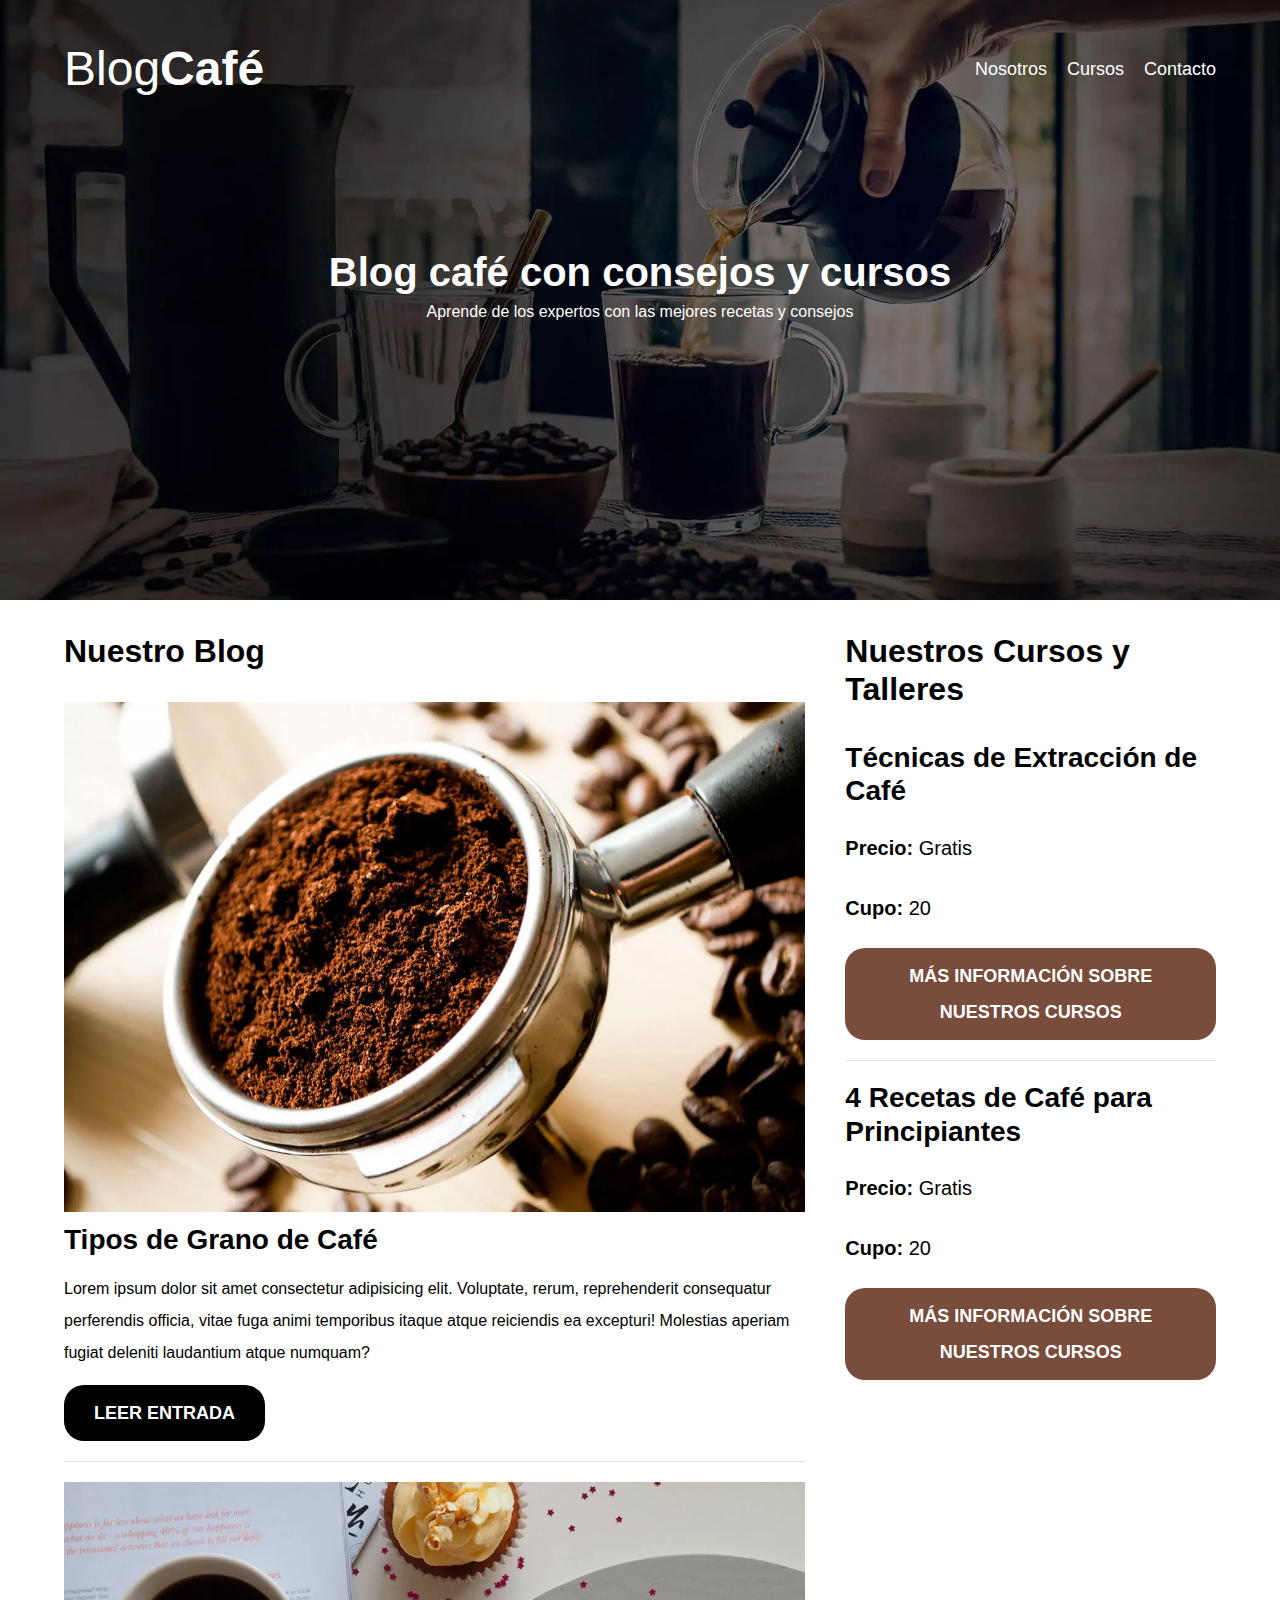
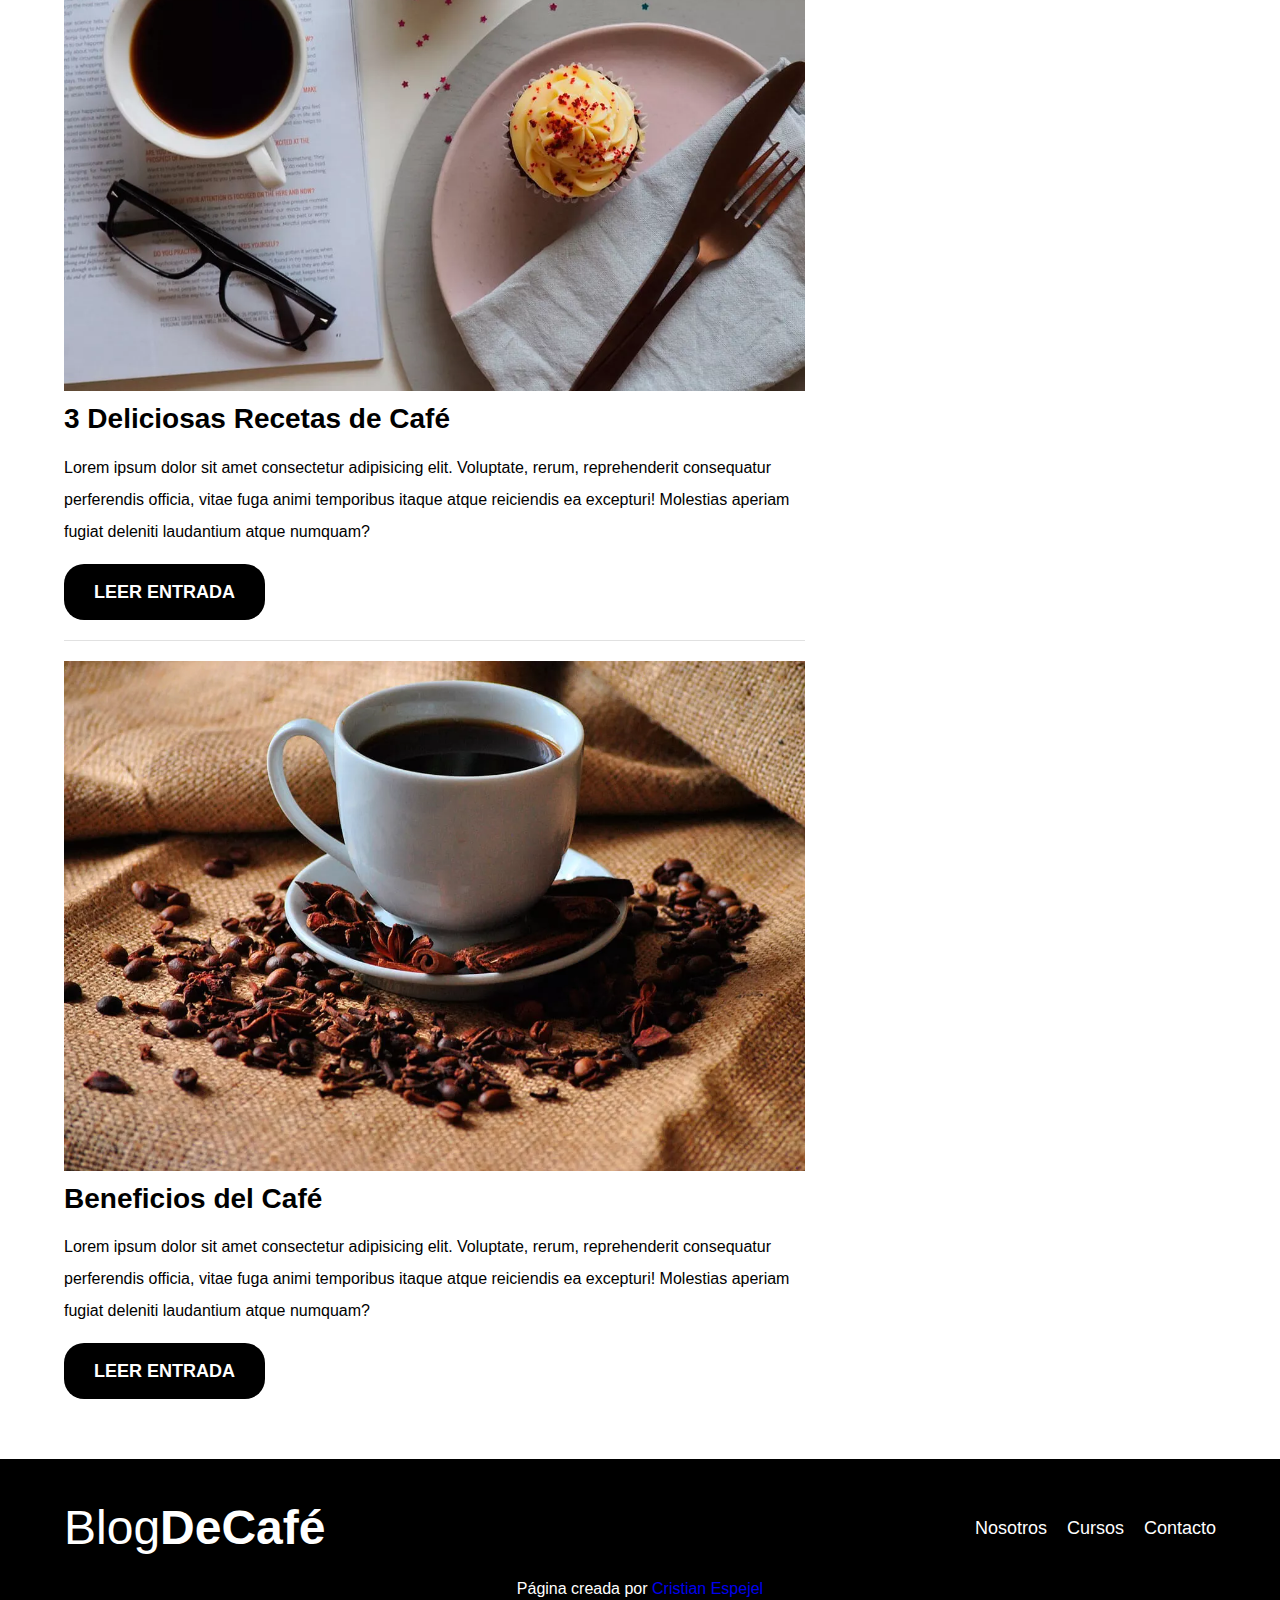
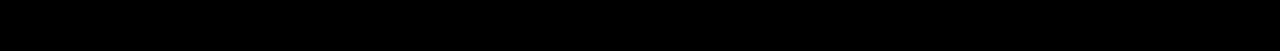
<file: index.html>
<!DOCTYPE html>
<html lang="en">
<head>
    <meta charset="UTF-8">
    <meta name="viewport" content="width=device-width, initial-scale=1.0">
    <link rel="icon" type="image/png" href="img/cafe.png"/>
    <title>BlogCafé</title>
    <meta name="description" content="Página web de blog de café">
    <link rel="prefetch" href="nosotros.html" as="document">
    <link rel="stylesheet" href="styles/normalize.css">

    <link rel="preconnect" href="https://fonts.googleapis.com">
    <link rel="preconnect" href="https://fonts.gstatic.com" crossorigin>
    <link href="https://fonts.googleapis.com/css2?family=Lato:ital,wght@0,300;0,400;1,100&display=swap" rel="stylesheet">
   
    
    <link rel="preload" href="styles/styles.css" as="style">
    <link rel="stylesheet" href="styles/styles.css">
</head>
<body>

    <header class="header">

        <div class="contenedor">
            <div class="barra">
                <a class="logo" href="index.html">
                    <h1 class="logo__nombre no-margin centrar-texto">Blog<span class="logo__bold">Café</span></h1>
                </a>

                <nav class="navegacion">
                    <a href="nosotros.html" class="navegacion__enlace">Nosotros</a>
                    <a href="cursos.html" class="navegacion__enlace">Cursos</a>
                    <a href="contacto.html" class="navegacion__enlace">Contacto</a>
                </nav>
            </div>
        </div>

        <div class="header__texto">
            <h2 class="no-margin">Blog café con consejos y cursos</h2>
            <p class="no-margin">Aprende de los expertos con las mejores recetas y consejos</p>
        </div>
    </header>

    <div class="contenedor contenido-principal">
        <main class="blog">
            <h3>Nuestro Blog</h3>

            <article class="entrada">
                <div class="entrada__imagen">
                    <picture>
                        <source loading="lazy"  srcset="img/blog1.webp" type="image/webp">
                        <img loading="lazy" src="img/blog1.jpg" alt="imagen blog"> 
                    </picture>
                </div>

                <div class="entrada__contenido">
                    <h4 class="no-margin">Tipos de Grano de Café</h4>
                    <p>Lorem ipsum dolor sit amet consectetur adipisicing elit. Voluptate, rerum, reprehenderit consequatur perferendis officia, vitae fuga animi temporibus itaque atque reiciendis ea excepturi! Molestias aperiam fugiat deleniti laudantium atque numquam?</p>
                    <a href="entrada.html" class="boton boton--primario">Leer Entrada</a>
                </div>
            </article>

            <article class="entrada">
                <div class="entrada__imagen">
                    <picture>
                        <source loading="lazy"  srcset="img/blog2.webp" type="image/webp">
                        <img loading="lazy" src="img/blog2.jpg" alt="imagen blog"> 
                    </picture>
                </div>

                <div class="entrada__contenido">
                    <h4 class="no-margin">3 Deliciosas Recetas de Café</h4>
                    <p>Lorem ipsum dolor sit amet consectetur adipisicing elit. Voluptate, rerum, reprehenderit consequatur perferendis officia, vitae fuga animi temporibus itaque atque reiciendis ea excepturi! Molestias aperiam fugiat deleniti laudantium atque numquam?</p>
                    <a href="entrada.html" class="boton boton--primario">Leer Entrada</a>
                </div>
            </article>

            <article class="entrada">
                <div class="entrada__imagen">
                    <picture>
                        <source loading="lazy"  srcset="img/blog3.webp" type="image/webp">
                        <img loading="lazy" src="img/blog3.jpg" alt="imagen blog"> 
                    </picture>
                </div>

                <div class="entrada__contenido">
                    <h4 class="no-margin">Beneficios del Café</h4>
                    <p>Lorem ipsum dolor sit amet consectetur adipisicing elit. Voluptate, rerum, reprehenderit consequatur perferendis officia, vitae fuga animi temporibus itaque atque reiciendis ea excepturi! Molestias aperiam fugiat deleniti laudantium atque numquam?</p>
                    <a href="entrada.html" class="boton boton--primario">Leer Entrada</a>
                </div>
            </article>
        </main>
        <aside class="sidebar">
            <h3>Nuestros Cursos y Talleres</h3>

            <ul class="cursos no-padding">
                <li class="widget-curso">
                    <h4 class="no-margin">Técnicas de Extracción de Café</h4>
                    <p class="widget-curso__label">Precio: 
                        <span class="widget-curso__info">Gratis</span>
                    </p>
                    <p class="widget-curso__label">Cupo: 
                        <span class="widget-curso__info">20</span>
                    </p>
                    <a href="entrada.html" class="boton boton--secundario">Más Información sobre nuestros cursos</a>
                </li>

                <li class="widget-curso">
                    <h4 class="no-margin">4 Recetas de Café para Principiantes</h4>
                    <p class="widget-curso__label">Precio: 
                        <span class="widget-curso__info">Gratis</span>
                    </p>
                    <p class="widget-curso__label">Cupo: 
                        <span class="widget-curso__info">20</span>
                    </p>
                    <a href="entrada.html" class="boton boton--secundario">Más Información sobre nuestros cursos</a>
                </li>
            </ul>
        </aside>
    </div>

    <footer class="footer">
        <div class="contenedor">
            <div class="barra">
                <a class="logo" href="index.html">
                    <h1 class="logo__nombre no-margin centrar-texto">Blog<span class="logo__bold">DeCafé</span></h1>
                </a>

                <nav class="navegacion">
                    <a href="nosotros.html" class="navegacion__enlace">Nosotros</a>
                    <a href="cursos.html" class="navegacion__enlace">Cursos</a>
                    <a href="contacto.html" class="navegacion__enlace">Contacto</a>
                </nav>
            </div>
            <div class="pie-pagina">
                <p>Página creada por
                    <a href='https://cristianespejel.space/' target='_blank'> Cristian Espejel </a>
                  </p>
               </div>
        </div>
    </footer>
    <script src="/Js/modernizr.js"></script>
    
</body>
</html>
</file>
<file: styles/styles.css>
:root {
    --fuenteHeading: 'PT Sans', sans-serif;
    --fuenteParrafos: 'Open Sans', sans-serif;

    --primario: #784D3C;
    --gris: #e1e1e1;
    --blanco: #ffffff;
    --negro: #000000;
}
html {
    box-sizing: border-box;
    font-size: 62.5%; /* 1 rem = 10px */    
}
*, *:before, *:after {
    box-sizing: inherit;
}
body {
    font-family: var(--fuenteParrafos);
    font-size: 1.6rem;
    line-height: 2;
}

/** Globales **/
.contenedor {
    width: min(90%, 120rem);
    margin: 0 auto;
}
a {
    text-decoration: none;
}
h1, h2, h3, h4 {
    font-family: var(--fuenteHeading);
    line-height: 1.2;
}
h1 {
    font-size: 4.8rem;
}
h2 {
    font-size: 4rem;
}
h3 {
    font-size: 3.2rem;
}
h4 {
    font-size: 2.8rem;
}
img {
    max-width: 100%;
}
/** Utilidades **/
.no-margin {
    margin: 0;
}
.no-padding {
    padding: 0;
}
.centrar-texto {
    text-align: center;
}

/** Header **/
.webp .header {
    background-image: url(../img/banner.webp);
}
.no-webp .header {
    background-image: url(../img/banner.jpg);
}
.header {
    height: 60rem;
    background-size: cover;
    background-repeat: no-repeat;
    background-position: center center;
}
.header__texto {
   text-align: center;
   color: var(--blanco);
   margin-top: 5rem;
}
.pie-pagina {
    color: var(--blanco);
    display: flex;
    
}
.pie-pagina,p{
    justify-content: center;
}
@media (min-width: 768px) {
    .header__texto {
        margin-top: 15rem;
    }
}
.barra {
    padding-top: 4rem;
}


@media (min-width: 768px) {
    .barra {
        display: flex;
        justify-content: space-between;
        align-items: center;
    }
}
.logo {
    color: var(--blanco);
    
}
.logo__nombre {
    font-weight: 400;
}
.logo__bold {
    font-weight: 700;
}
@media (min-width: 768px) {
    .navegacion {
        display: flex;
        gap: 2rem;
    }
}
.navegacion__enlace {
    display: block;
    text-align: center;
    font-size: 1.8rem;
    color: var(--blanco);
}

@media (min-width: 768px) {
    .contenido-principal {
        display: grid;
        grid-template-columns: 2fr 1fr;
        column-gap: 4rem;
    }
}

.entrada {
    border-bottom: 1px solid var(--gris);
    margin-bottom: 2rem;
}
.entrada:last-of-type {
    border: none;
    margin-bottom: 0;
}
.boton {
    display: block;
    font-family: var(--fuenteHeading);
    color: var(--blanco);
    text-align: center;
    padding: 1rem 3rem;
    font-size: 1.8rem;
    text-transform: uppercase;
    font-weight: 700;
    margin-bottom: 2rem;
    border: none;
}

@media (min-width: 768px) {
    .boton {
        display: inline-block;

    }
}
.boton:hover {
    cursor: pointer;
}
.boton--primario {
    background-color: var(--negro);
    border-radius: 2rem;
}
.boton--secundario {
    background-color: var(--primario);
    border-radius: 2rem;
}

.cursos {
    list-style: none;
}

.widget-curso {
    border-bottom: 1px solid var(--gris);
    margin-bottom: 2rem;
}
.widget-curso:last-of-type {
    border: none;
    margin-bottom: 0;
}
.widget-curso__label {
    font-family: var(--fuenteHeading);
    font-weight: bold;
}
.widget-curso__info {
    font-weight: normal;
}
.widget-curso__label,
.widget-curso__info {
    font-size: 2rem;
}

.footer {
    background-color: var(--negro);
    padding-bottom: 3rem;
    margin-top: 4rem;
}

/** Sobre Nosotros **/
@media (min-width: 768px) {
    .sobre-nosotros {
        display: grid;
        grid-template-columns: repeat(2, 1fr);
        column-gap: 2rem;
    }
}

/** Cursos **/
.curso {
    padding: 3rem 0;
    border-bottom: 1px solid var(--gris);
}
@media (min-width: 768px) {
    .curso {
        display: grid;
        grid-template-columns: 1fr 2fr;
        column-gap: 2rem;
    }
}
.curso:last-of-type {
   border: none;
}
.curso__label {
    font-family: var(--fuenteHeading);
    font-weight: bold;
}
.curso__info {
    font-weight: normal;
}
.curso__label,
.curso__info {
    font-size: 2rem;
}

/** Contacto **/
.contacto-bg {
    background-image: url(../img/contacto.jpg);
    height: 40rem;
    background-size: cover;
    background-repeat: no-repeat;
}

.formulario {
    background-color: var(--blanco);
    margin: -5rem auto 0 auto;
    width: 95%;
    padding: 5rem;
}
.campo {
    display: flex;
    margin-bottom: 2rem;
}
.campo__label {
    flex: 0 0 9rem;
    text-align: right;
    padding-right: 2rem;
}
.campo__field {
    flex: 1;
    border: 1px solid var(--gris);
}
.campo__field--textarea {
    height: 20rem;
}
</file>
